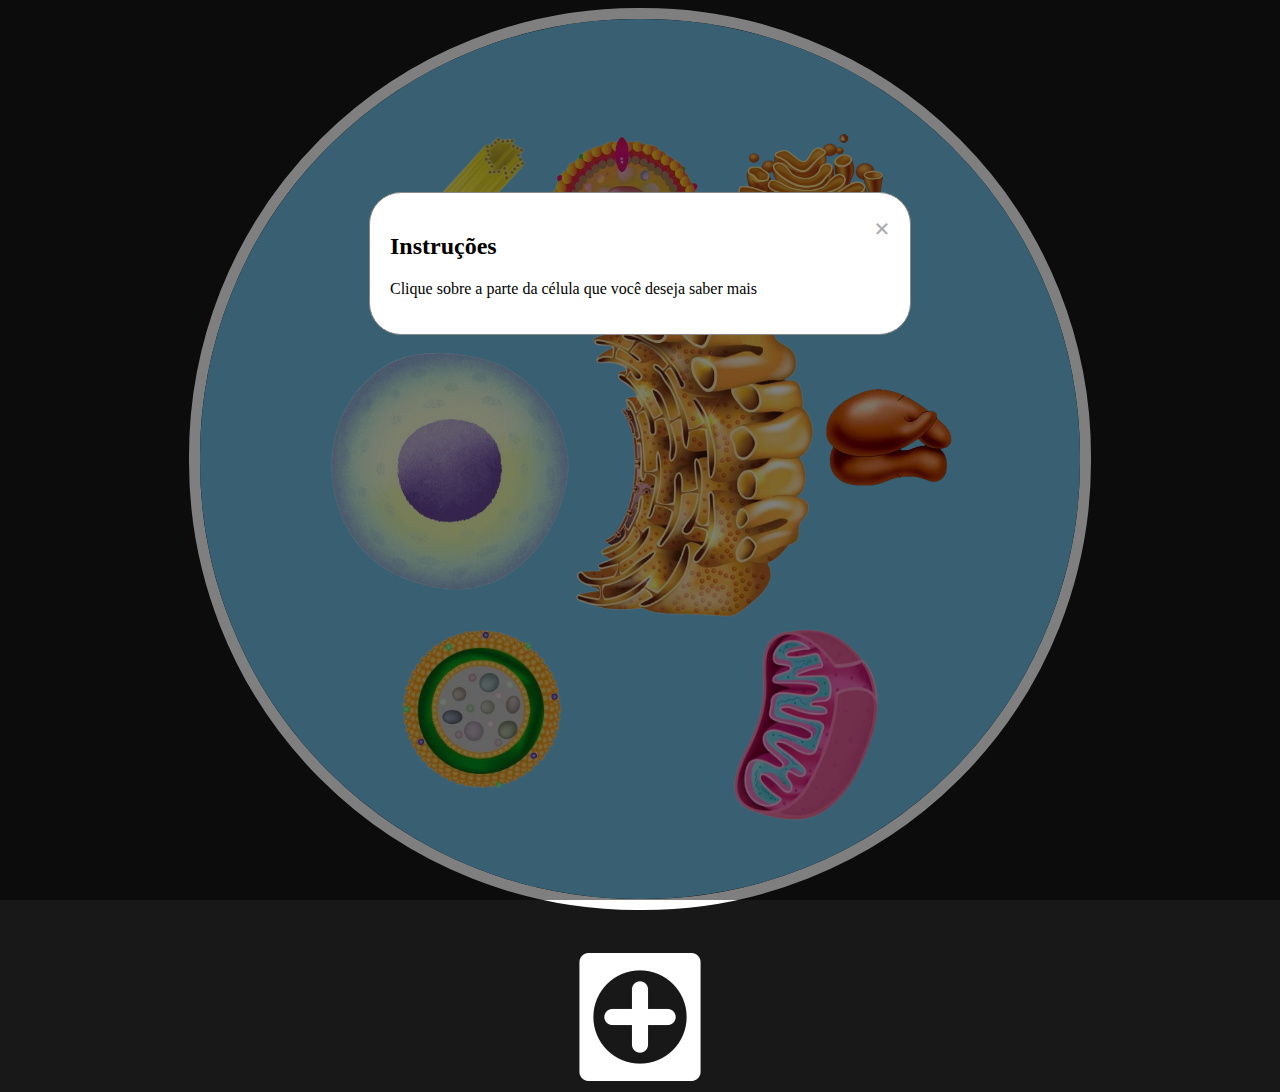
<file: index.html>
<!DOCTYPE html>
<html lang="pt-br">
<head>
    <meta charset="UTF-8">
    <meta name="viewport" content="width=device-width, initial-scale=1.0">
    <link rel="stylesheet" href="estiloindex.css">
    <title>Célula Animal</title>
</head>
<body>
    <div id="popup" class="popup">
        <div class="popupconteudo">
            <span class="close" id="closePopup">&times;</span>
            <h2>Instruções</h2>
            <p>Clique sobre a parte da célula que você deseja saber mais</p>
        </div>
    </div>

    <script src="script.js"></script>


    <article>
        <!--<a href="centriolos.html" id="blueposition"><img src="imagens/blue.png" id="blue"></a>-->
        <img src="imagens/blue.png" id="blue">
        <section>
            <img src="imagens/red.png" id="asdf">
        </section>
    </article>
    <article>
        <section>
            <a href="centriolos.html"><img src="imagens/centri.png" class="red"></a>
        </section>
        <section>
            <a href="peroxissomo.html"><img src="imagens/peroxissomo.png" class="red"></a>
        </section>
        <section>
            <a href="complexodegolgi.html"><img src="imagens/golgi.png" id="golg"></a>
        </section>
    </article>
    <article>
        <section>
            <a href="nucleo.html"><img src="imagens/green.png" id="green"></a>
        </section>
        <section>
            <a href="reticuloendoplasmatico.html"><img src="imagens/ret.png" id="ret"></a>
        </section>
        <section></section>
            <a href="ribossomos.html"><img src="imagens/rib.png" class="rib"></a>
        </section>
    </article>
    <article>
        <section>
            <a href="lisossomos.html"><img src="imagens/lisos.png" class="red"></a>
        </section>
        <section>
            <img src="imagens/red.png" class="tra">
        </section>
        <section>
            <a href="mitocondria.html"><img src="imagens/mitocon.png" id="mito"></a>
        </section>
    </article>
    <article>
        <section>
            <img src="imagens/red.png" id="asdf">
        </section>
    </article>
    <article>
        <section>
            <a href="plus.html"><img src="imagens/plus.png" id="plusbutton"></a>
        </section>
    </article>
</body>
</html>
</file>
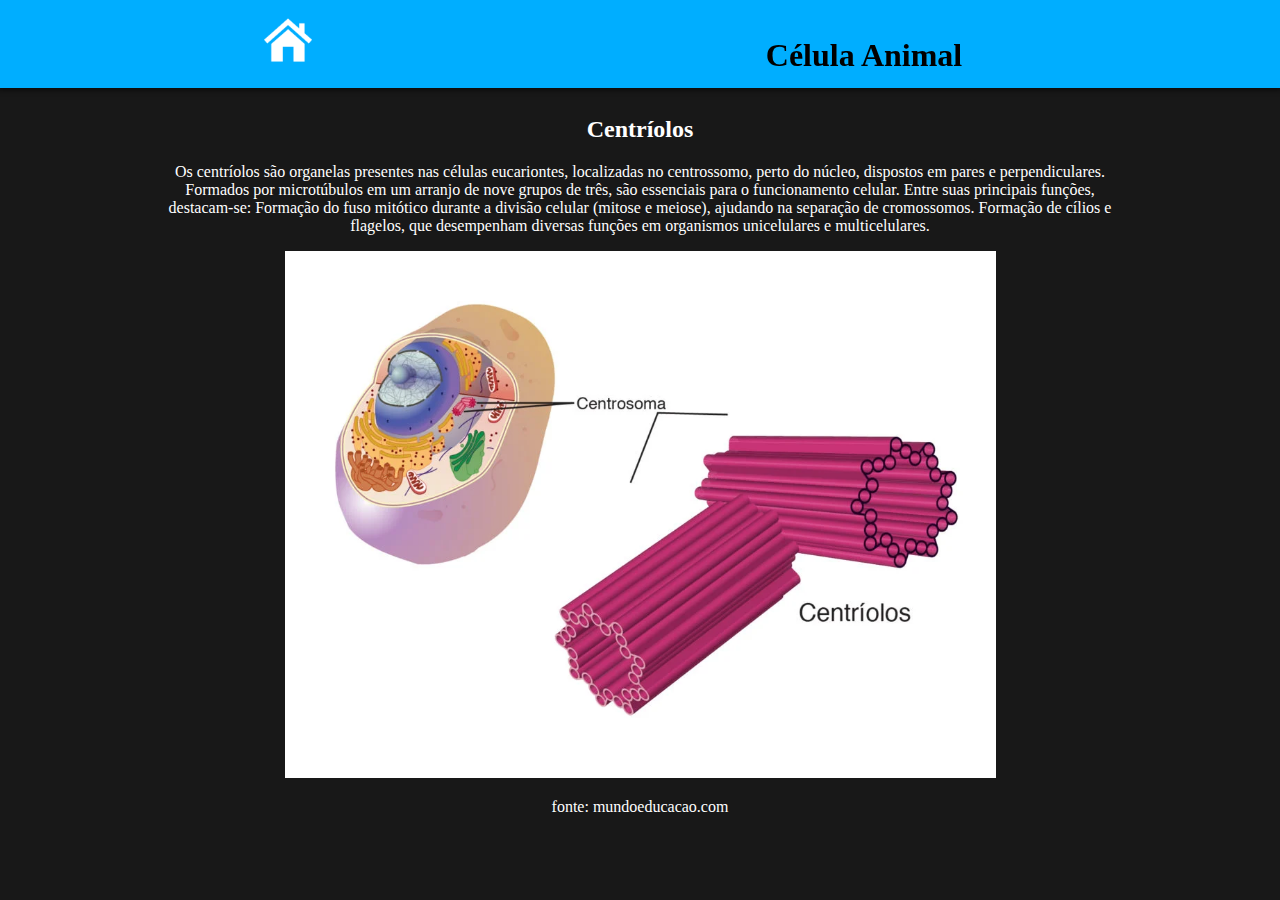
<file: centriolos.html>
<!DOCTYPE html>
<html lang="pt-br">
<head>
    <meta charset="UTF-8">
    <meta name="viewport" content="width=device-width, initial-scale=1.0">
    <link rel="stylesheet" href="estilo2.css">
    <title>Centríolos</title>
</head>
<body>
    <nav>
        <ul>
            <li><a href="index.html"><img src="imagens/home.png" id="homeimg"></a></li>
        </ul>
        <ul id="titulo">
            <li><h1><strong>Célula Animal</strong></h1></li>
        </ul>
    </nav>
    <article>
        <section>
            <h2 id="tituloprincipal">Centríolos</h2>

            <p>Os centríolos são organelas presentes nas células eucariontes, localizadas no centrossomo, perto do núcleo, dispostos em pares e perpendiculares. Formados por microtúbulos em um arranjo de nove grupos de três, são essenciais para o funcionamento celular.

            Entre suas principais funções, destacam-se:
        
            Formação do fuso mitótico durante a divisão celular (mitose e meiose), ajudando na separação de cromossomos.
            Formação de cílios e flagelos, que desempenham diversas funções em organismos unicelulares e multicelulares.</p>
        </section>
        <section>
            <img src="imagensconteudo/centriolos.webp" alt="Representação de um centríolo." id="imgcentriolos">
            <p>fonte: mundoeducacao.com</p>
        </section>  
    </article>
</body>
</html>
</file>
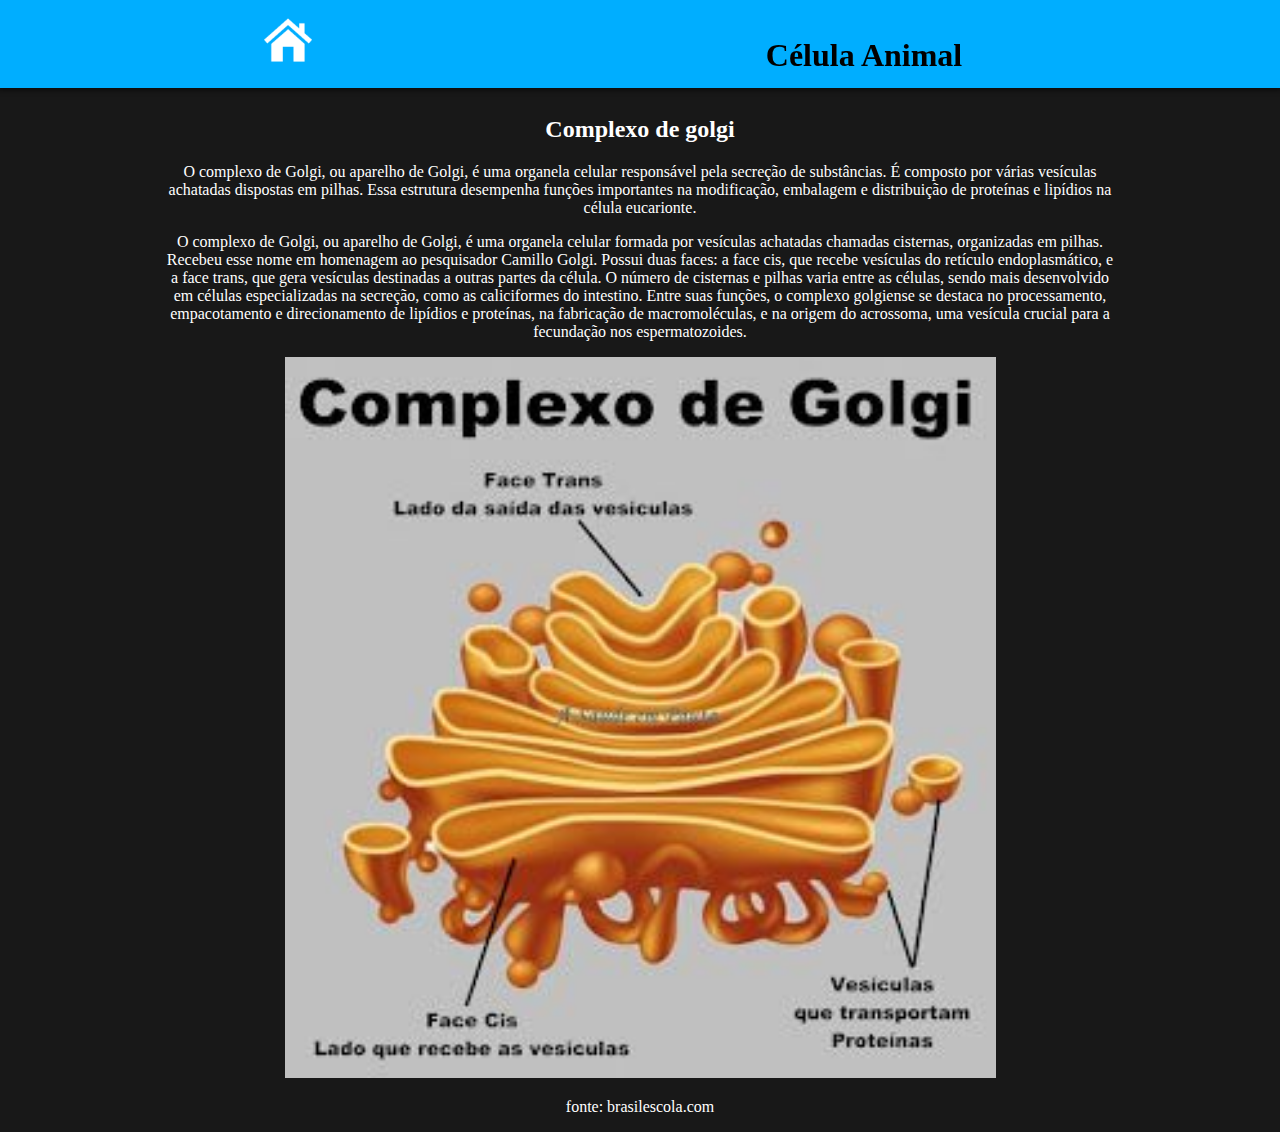
<file: complexodegolgi.html>
<!DOCTYPE html>
<html lang="pt-br">
<head>
    <meta charset="UTF-8">
    <meta name="viewport" content="width=device-width, initial-scale=1.0">
    <link rel="stylesheet" href="estilo2.css">
    <title>Complexo de Golgi e Membrana Plasmática</title>
</head>
<body>
    <nav>
        <ul>
            <li><a href="index.html"><img src="imagens/home.png" id="homeimg"></a></li>
        </ul>
        <ul id="titulo">
            <li><h1><strong>Célula Animal</strong></h1></li>
        </ul>
    </nav>
    <article>
        <section>
            <h2 id="tituloprincipal">Complexo de golgi</h2>

            <p>O complexo de Golgi, ou aparelho de Golgi, é uma organela celular responsável pela secreção de substâncias. É composto por várias vesículas achatadas dispostas em pilhas. Essa estrutura desempenha funções importantes na modificação, embalagem e distribuição de proteínas e lipídios na célula eucarionte.</p>

            <p>O complexo de Golgi, ou aparelho de Golgi, é uma organela celular formada por vesículas achatadas chamadas cisternas, organizadas em pilhas. Recebeu esse nome em homenagem ao pesquisador Camillo Golgi.

            Possui duas faces: a face cis, que recebe vesículas do retículo endoplasmático, e a face trans, que gera vesículas destinadas a outras partes da célula. O número de cisternas e pilhas varia entre as células, sendo mais desenvolvido em células especializadas na secreção, como as caliciformes do intestino.
        
            Entre suas funções, o complexo golgiense se destaca no processamento, empacotamento e direcionamento de lipídios e proteínas, na fabricação de macromoléculas, e na origem do acrossoma, uma vesícula crucial para a fecundação nos espermatozoides.</p>
        </section>
        <section>
            <img src="imagensconteudo/complexo de golgi.jpg" alt="Representação de um complexo de golgi." id="imgconteudo">
            <p>fonte: brasilescola.com</p>
        </section>
    </article>
</body>
</html>
</file>
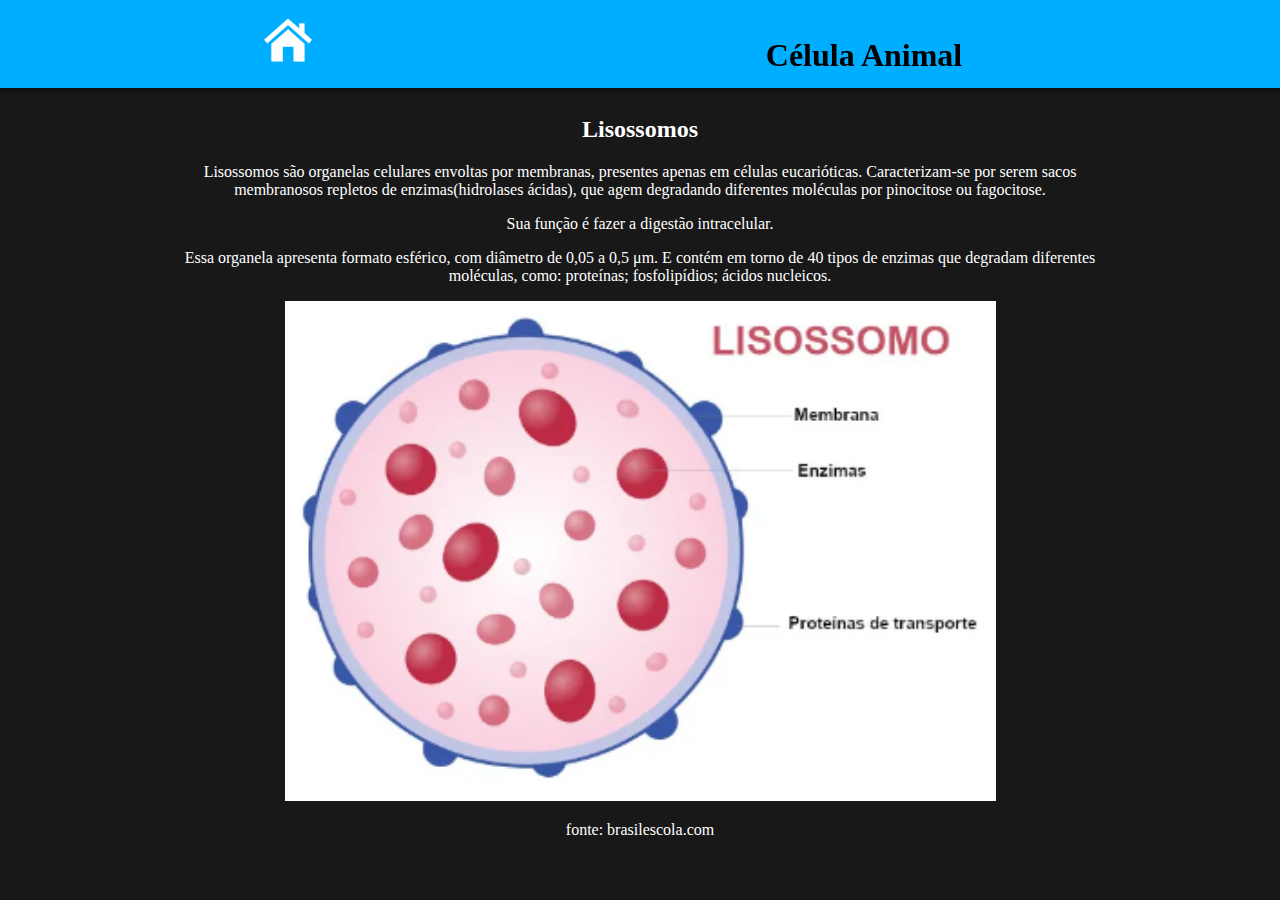
<file: lisossomos.html>
<!DOCTYPE html>
<html lang="pt-br">
<head>
    <meta charset="UTF-8">
    <meta name="viewport" content="width=device-width, initial-scale=1.0">
    <link rel="stylesheet" href="estilo2.css">
    <title>Lisossomo</title>
</head>
<body>
    <nav>
        <ul>
            <li><a href="index.html"><img src="imagens/home.png" id="homeimg"></a></li>
        </ul>
        <ul id="titulo">
            <li><h1><strong>Célula Animal</strong></h1></li>
        </ul>
    </nav>
    <article>
        <section>
            <h2 id="tituloprincipal">Lisossomos</h2>
            <p>Lisossomos são organelas celulares envoltas por membranas, presentes apenas em células eucarióticas. Caracterizam-se por serem sacos membranosos repletos de enzimas(hidrolases ácidas), que agem degradando diferentes moléculas por pinocitose ou fagocitose.</p>

            <p>Sua função é fazer a digestão intracelular.</p>

            <p>Essa organela apresenta formato esférico, com diâmetro de 0,05 a 0,5 μm. E contém em torno de 40 tipos de enzimas que degradam diferentes moléculas, como:
            proteínas;
            fosfolipídios;
            ácidos nucleicos.</p>
        </section>
        <section>
            <img src="imagensconteudo/lisossomo.png" alt="representação de um lisossomo." id="imgconteudo">
            <p>fonte: brasilescola.com</p>
        </section>
    </article>
</body>
</html>
</file>
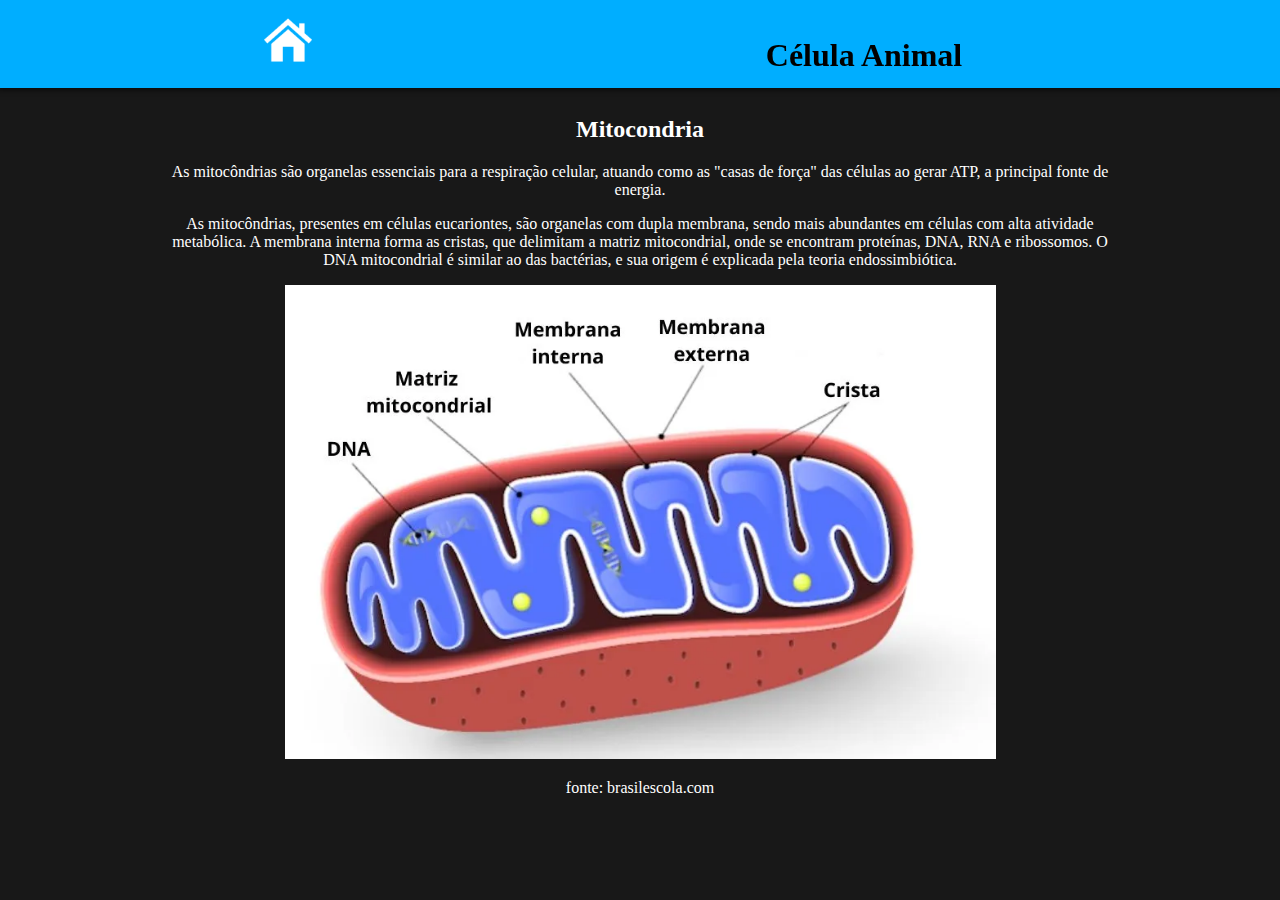
<file: mitocondria.html>
<!DOCTYPE html>
<html lang="pt-br">
<head>
    <meta charset="UTF-8">
    <meta name="viewport" content="width=device-width, initial-scale=1.0">
    <link rel="stylesheet" href="estilo2.css">
    <title>Mitocôndria</title>
</head>
<body>
    <nav>
        <ul>
            <li><a href="index.html"><img src="imagens/home.png" id="homeimg"></a></li>
        </ul>
        <ul id="titulo">
            <li><h1><strong>Célula Animal</strong></h1></li>
        </ul>
    </nav>
    <article>
        <section>
            <h2 id="tituloprincipal">Mitocondria</h2>
    
            <p>As mitocôndrias são organelas essenciais para a respiração celular, atuando como as "casas de força" das células ao gerar ATP, a principal fonte de energia.</p>

            <p>As mitocôndrias, presentes em células eucariontes, são organelas com dupla membrana, sendo mais abundantes em células com alta atividade metabólica. A membrana interna forma as cristas, que delimitam a matriz mitocondrial, onde se encontram proteínas, DNA, RNA e ribossomos. O DNA mitocondrial é similar ao das bactérias, e sua origem é explicada pela teoria endossimbiótica.</p>
        </section>
        <section>
            <img src="imagensconteudo/mitocondria.webp" alt="Representação de uma mitocondria" id="imgcentriolos">
            <p>fonte: brasilescola.com</p>
        </section>
    </article>
</body>
</html>
</file>
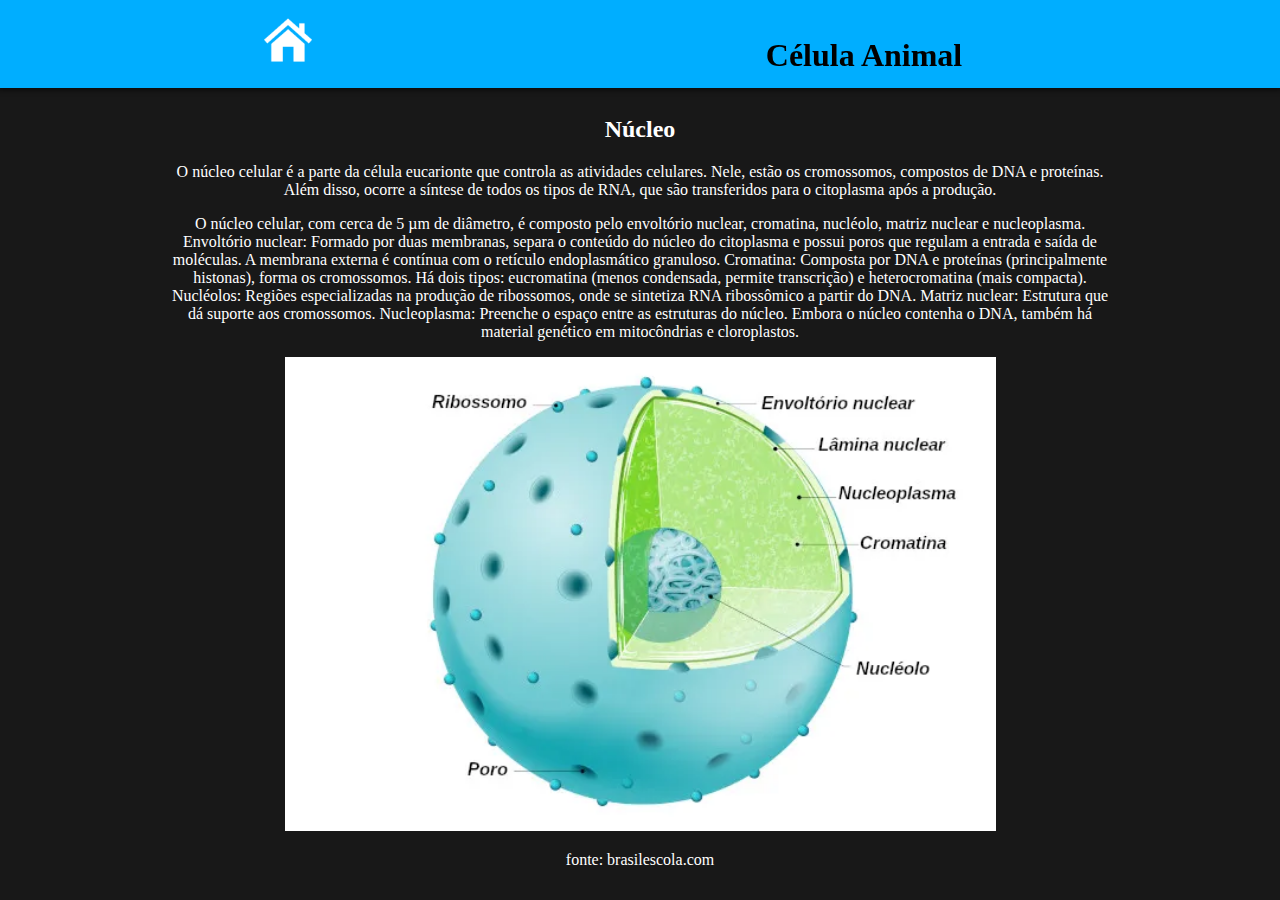
<file: nucleo.html>
<!DOCTYPE html>
<html lang="pt-br">
<head>
    <meta charset="UTF-8">
    <meta name="viewport" content="width=device-width, initial-scale=1.0">
    <link rel="stylesheet" href="estilo2.css">
    <title>Núcleo</title>
</head>
<body>
    <nav>
        <ul>
            <li><a href="index.html"><img src="imagens/home.png" id="homeimg"></a></li>
        </ul>
        <ul id="titulo">
            <li><h1><strong>Célula Animal</strong></h1></li>
        </ul>
    </nav>
    <article>
        <section>
            <h2 id="tituloprincipal">Núcleo</h2>
            <p>O núcleo celular é a parte da célula eucarionte que controla as atividades celulares. Nele, estão os cromossomos, compostos de DNA e proteínas. Além disso, ocorre a síntese de todos os tipos de RNA, que são transferidos para o citoplasma após a produção.</p>

            <p>O núcleo celular, com cerca de 5 µm de diâmetro, é composto pelo envoltório nuclear, cromatina, nucléolo, matriz nuclear e nucleoplasma.

            Envoltório nuclear: Formado por duas membranas, separa o conteúdo do núcleo do citoplasma e possui poros que regulam a entrada e saída de moléculas. A membrana externa é contínua com o retículo endoplasmático granuloso.
        
            Cromatina: Composta por DNA e proteínas (principalmente histonas), forma os cromossomos. Há dois tipos: eucromatina (menos condensada, permite transcrição) e heterocromatina (mais compacta).
        
            Nucléolos: Regiões especializadas na produção de ribossomos, onde se sintetiza RNA ribossômico a partir do DNA.
        
            Matriz nuclear: Estrutura que dá suporte aos cromossomos.
        
            Nucleoplasma: Preenche o espaço entre as estruturas do núcleo.
        
            Embora o núcleo contenha o DNA, também há material genético em mitocôndrias e cloroplastos.</p>
        </section>
        <section>
            <img src="imagensconteudo/nucleo-celular.webp" alt="Representação do núcleo celular." id="imgconteudo">
            <p>fonte: brasilescola.com</p>
        </section>
            
        
    </article>
</body>
</html>
</file>
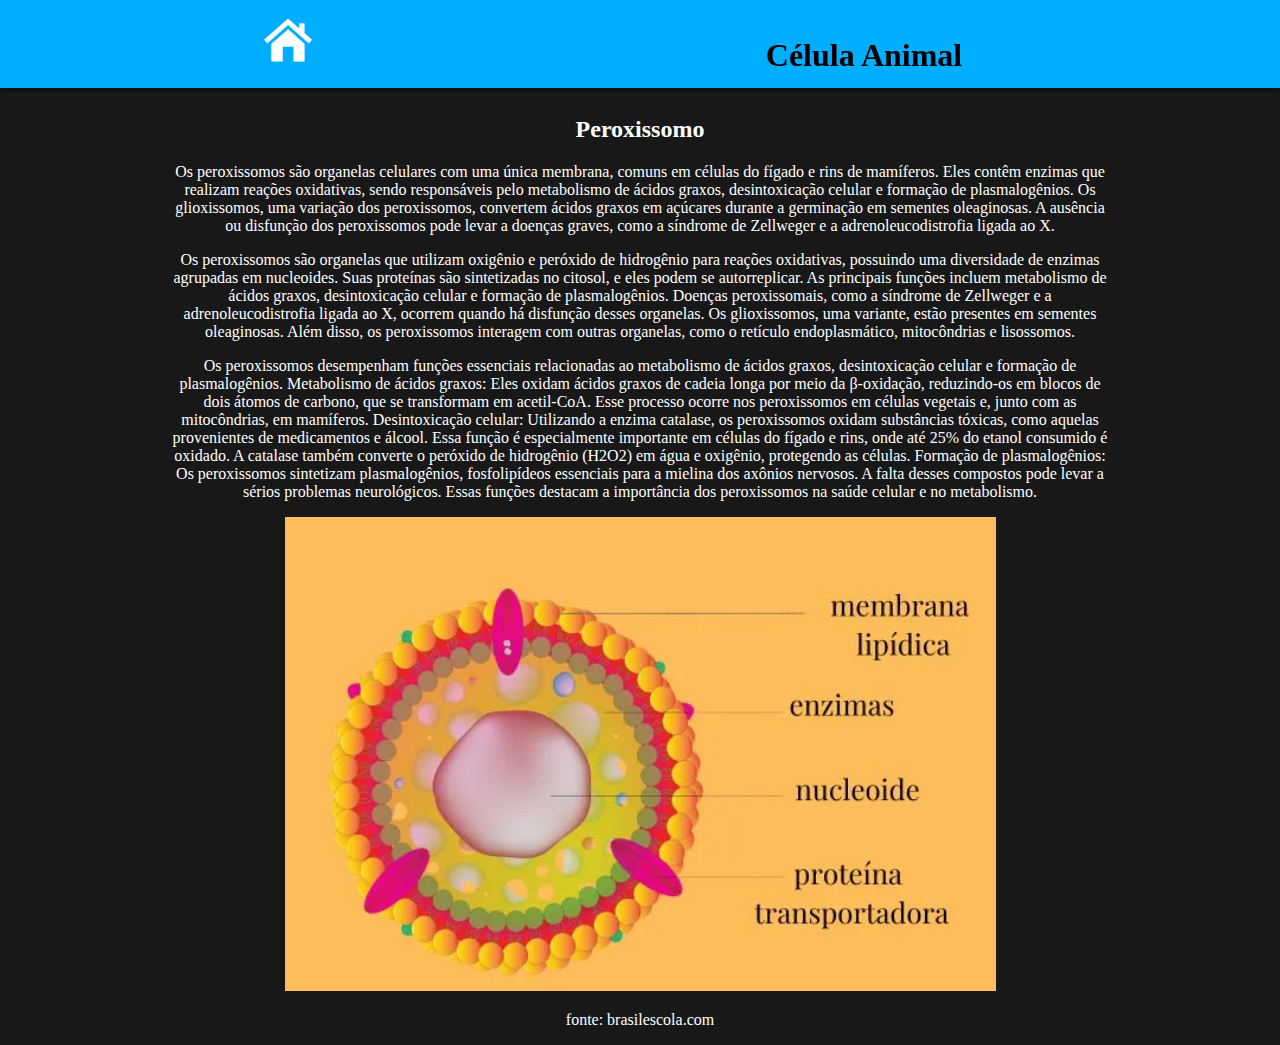
<file: peroxissomo.html>
<!DOCTYPE html>
<html lang="pt-br">
<head>
    <meta charset="UTF-8">
    <meta name="viewport" content="width=device-width, initial-scale=1.0">
    <link rel="stylesheet" href="estilo2.css">
    <title>Peroxissomo</title>
</head>
<body>
    <nav>
        <ul>
            <li><a href="index.html"><img src="imagens/home.png" id="homeimg"></a></li>
        </ul>
        <ul id="titulo">
            <li><h1><strong>Célula Animal</strong></h1></li>
        </ul>
    </nav>
    <article>
        <section>
            <h2 id="tituloprincipal">Peroxissomo</h2>

            <p>Os peroxissomos são organelas celulares com uma única membrana, comuns em células do fígado e rins de mamíferos. Eles contêm enzimas que realizam reações oxidativas, sendo responsáveis pelo metabolismo de ácidos graxos, desintoxicação celular e formação de plasmalogênios. Os glioxissomos, uma variação dos peroxissomos, convertem ácidos graxos em açúcares durante a germinação em sementes oleaginosas. A ausência ou disfunção dos peroxissomos pode levar a doenças graves, como a síndrome de Zellweger e a adrenoleucodistrofia ligada ao X.</p>

            <p>Os peroxissomos são organelas que utilizam oxigênio e peróxido de hidrogênio para reações oxidativas, possuindo uma diversidade de enzimas agrupadas em nucleoides. Suas proteínas são sintetizadas no citosol, e eles podem se autorreplicar. As principais funções incluem metabolismo de ácidos graxos, desintoxicação celular e formação de plasmalogênios. Doenças peroxissomais, como a síndrome de Zellweger e a adrenoleucodistrofia ligada ao X, ocorrem quando há disfunção desses organelas. Os glioxissomos, uma variante, estão presentes em sementes oleaginosas. Além disso, os peroxissomos interagem com outras organelas, como o retículo endoplasmático, mitocôndrias e lisossomos.</p>

            <p>Os peroxissomos desempenham funções essenciais relacionadas ao metabolismo de ácidos graxos, desintoxicação celular e formação de plasmalogênios.

            Metabolismo de ácidos graxos: Eles oxidam ácidos graxos de cadeia longa por meio da β-oxidação, reduzindo-os em blocos de dois átomos de carbono, que se transformam em acetil-CoA. Esse processo ocorre nos peroxissomos em células vegetais e, junto com as mitocôndrias, em mamíferos.
        
            Desintoxicação celular: Utilizando a enzima catalase, os peroxissomos oxidam substâncias tóxicas, como aquelas provenientes de medicamentos e álcool. Essa função é especialmente importante em células do fígado e rins, onde até 25% do etanol consumido é oxidado. A catalase também converte o peróxido de hidrogênio (H2O2) em água e oxigênio, protegendo as células.
        
            Formação de plasmalogênios: Os peroxissomos sintetizam plasmalogênios, fosfolipídeos essenciais para a mielina dos axônios nervosos. A falta desses compostos pode levar a sérios problemas neurológicos.
        
            Essas funções destacam a importância dos peroxissomos na saúde celular e no metabolismo.</p>
        </section>
        <section>
            <img src="imagensconteudo/peroxissomo.webp" alt="Representação do peroxissomo" id="imgconteudo">
            <p>fonte: brasilescola.com</p>
        </section>
    </article>
</body>
</html>
</file>
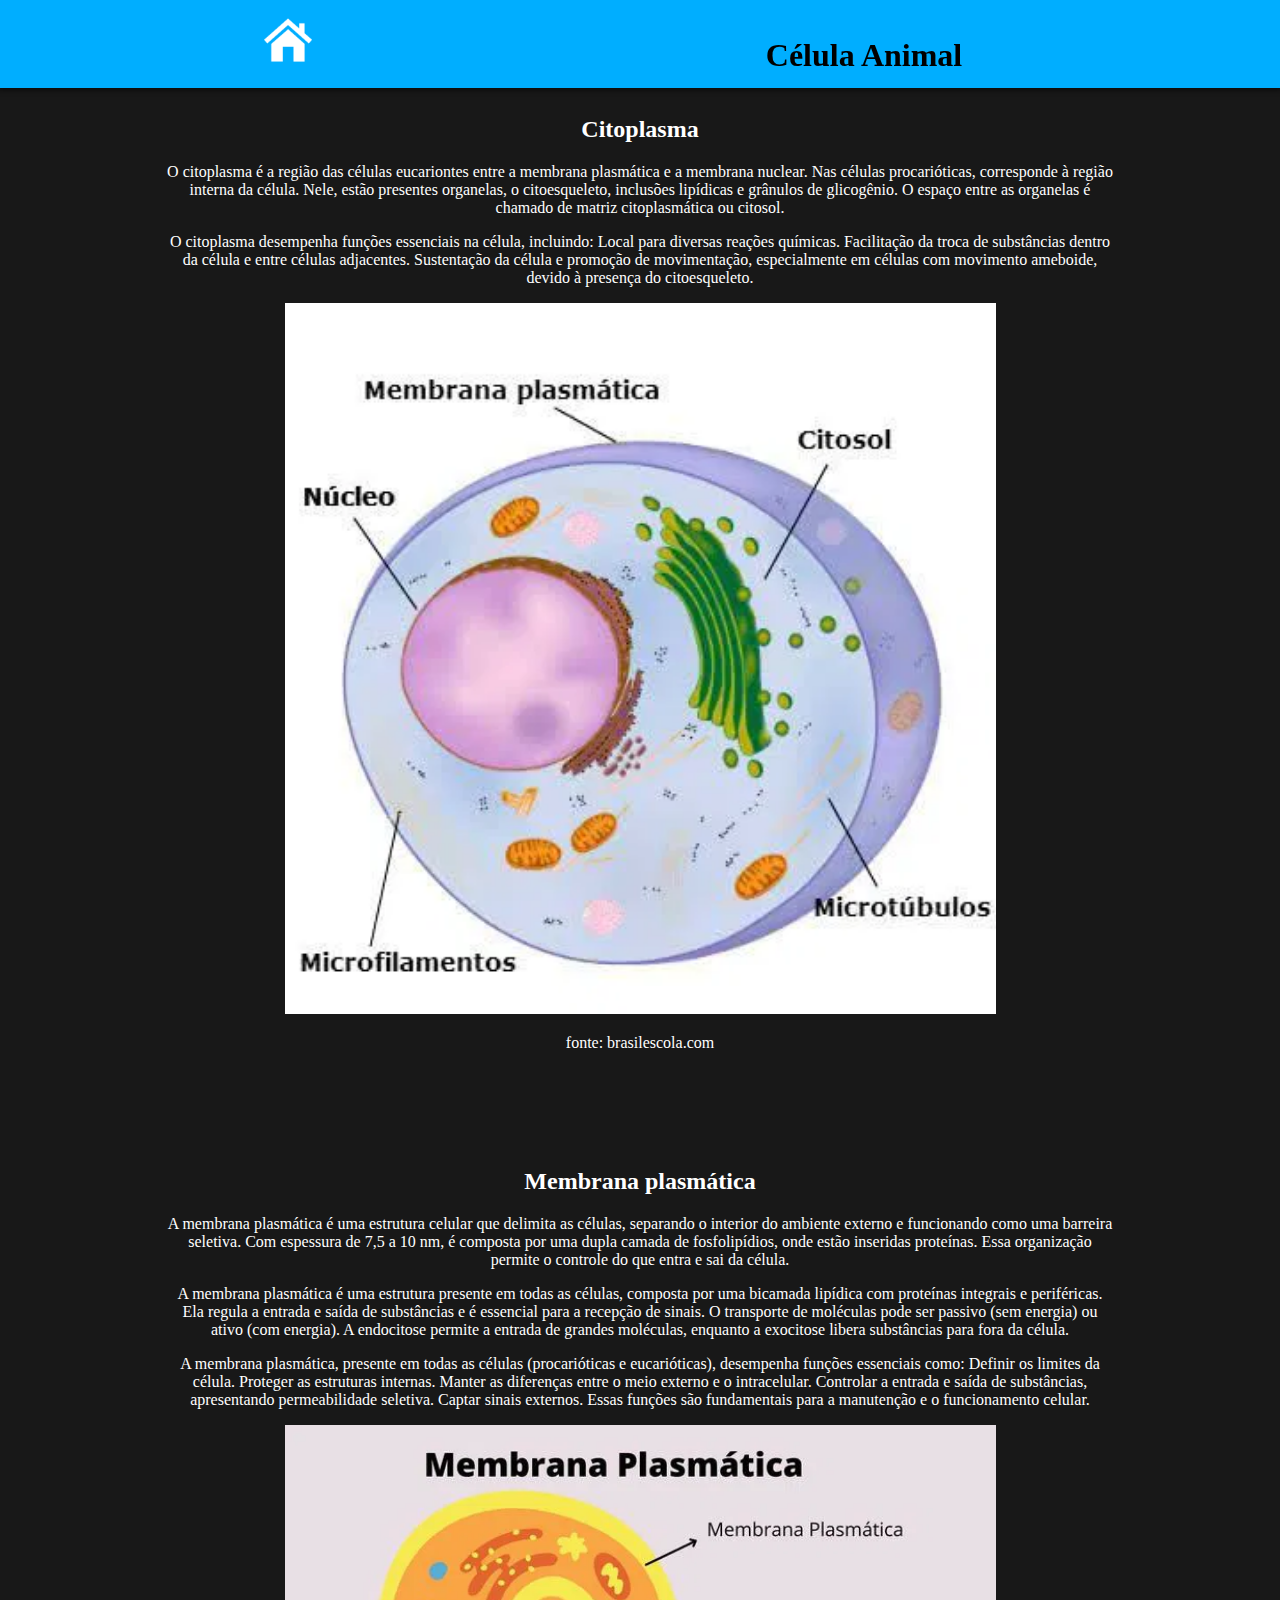
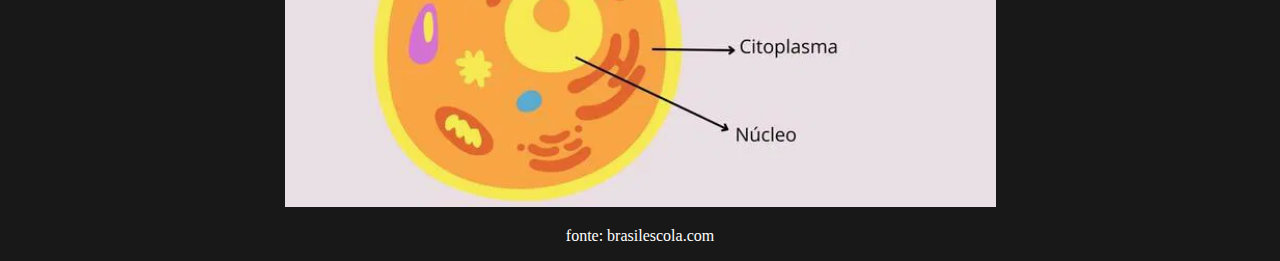
<file: plus.html>
<!DOCTYPE html>
<html lang="pt-br">
<head>
    <meta charset="UTF-8">
    <meta name="viewport" content="width=device-width, initial-scale=1.0">
    <link rel="stylesheet" href="estilo2.css">
    <title>Citoplasma e Membrana Plasmática</title>
</head>
<body>
    <nav>
        <ul>
            <li><a href="index.html"><img src="imagens/home.png" id="homeimg"></a></li>
        </ul>
        <ul id="titulo">
            <li><h1><strong>Célula Animal</strong></h1></li>
        </ul>
    </nav>
    <article>
        <section>
            <h2 id="tituloprincipal">Citoplasma</h2>

            <p>O citoplasma é a região das células eucariontes entre a membrana plasmática e a membrana nuclear. Nas células procarióticas, corresponde à região interna da célula. Nele, estão presentes organelas, o citoesqueleto, inclusões lipídicas e grânulos de glicogênio. O espaço entre as organelas é chamado de matriz citoplasmática ou citosol.</p>
    
            <p>O citoplasma desempenha funções essenciais na célula, incluindo:

            Local para diversas reações químicas.
            Facilitação da troca de substâncias dentro da célula e entre células adjacentes.
            Sustentação da célula e promoção de movimentação, especialmente em células com movimento ameboide, devido à presença do citoesqueleto.</p>
        </section>
        <section>
            <img src="imagensconteudo/citoplasma.webp" alt="Representação de um citoplasma." id="imgconteudo">
            <p>fonte: brasilescola.com</p>
        </section>
    </article>
    <article>
        <section>
            <h2 id="tituloprincipal">Membrana plasmática</h2>

            <p>A membrana plasmática é uma estrutura celular que delimita as células, separando o interior do ambiente externo e funcionando como uma barreira seletiva. Com espessura de 7,5 a 10 nm, é composta por uma dupla camada de fosfolipídios, onde estão inseridas proteínas. Essa organização permite o controle do que entra e sai da célula.</p>

            <p>A membrana plasmática é uma estrutura presente em todas as células, composta por uma bicamada lipídica com proteínas integrais e periféricas. Ela regula a entrada e saída de substâncias e é essencial para a recepção de sinais. O transporte de moléculas pode ser passivo (sem energia) ou ativo (com energia). A endocitose permite a entrada de grandes moléculas, enquanto a exocitose libera substâncias para fora da célula.</p>

            <p>A membrana plasmática, presente em todas as células (procarióticas e eucarióticas), desempenha funções essenciais como:

            Definir os limites da célula.
            Proteger as estruturas internas.
            Manter as diferenças entre o meio externo e o intracelular.
            Controlar a entrada e saída de substâncias, apresentando permeabilidade seletiva.
            Captar sinais externos.
            Essas funções são fundamentais para a manutenção e o funcionamento celular.</p>
        </section>
        <section>
            <img src="imagensconteudo/membrana plasmatica.webp" alt="Representação de uma membrana plasmática." id="imgconteudo">
            <p>fonte: brasilescola.com</p>
        </section>
    </article>
</body>
</html>
</file>
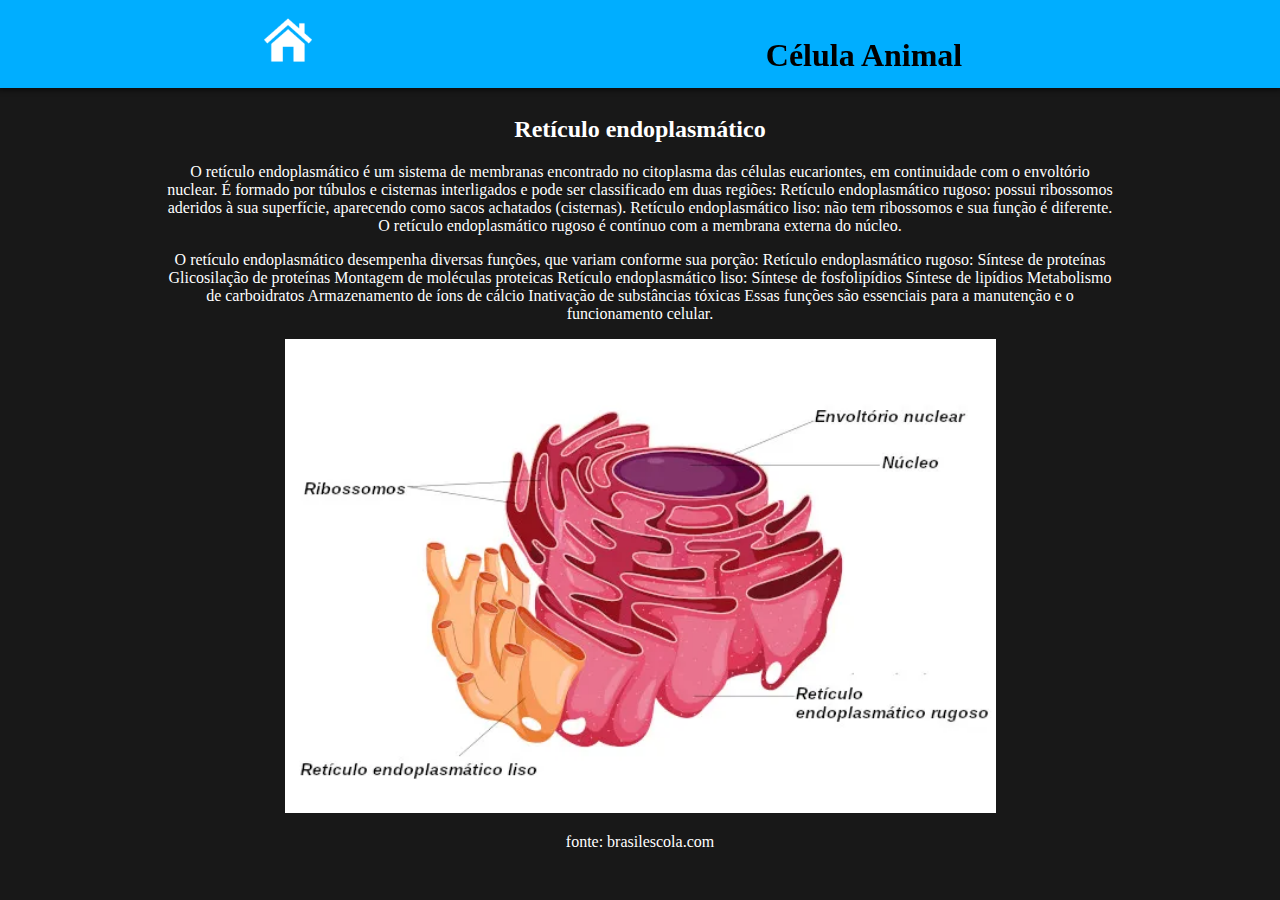
<file: reticuloendoplasmatico.html>
<!DOCTYPE html>
<html lang="pt-br">
<head>
    <meta charset="UTF-8">
    <meta name="viewport" content="width=device-width, initial-scale=1.0">
    <link rel="stylesheet" href="estilo2.css">
    <title>Retículo Endoplasmático</title>
</head>
<body>
    <nav>
        <ul>
            <li><a href="index.html"><img src="imagens/home.png" id="homeimg"></a></li>
        </ul>
        <ul id="titulo">
            <li><h1><strong>Célula Animal</strong></h1></li>
        </ul>
    </nav>
    <article>
        <section>
            <h2 id="tituloprincipal">Retículo endoplasmático</h2>

            <p>O retículo endoplasmático é um sistema de membranas encontrado no citoplasma das células eucariontes, em continuidade com o envoltório nuclear. É formado por túbulos e cisternas interligados e pode ser classificado em duas regiões:

            Retículo endoplasmático rugoso: possui ribossomos aderidos à sua superfície, aparecendo como sacos achatados (cisternas).
            Retículo endoplasmático liso: não tem ribossomos e sua função é diferente.
            O retículo endoplasmático rugoso é contínuo com a membrana externa do núcleo.</p>

            <p>O retículo endoplasmático desempenha diversas funções, que variam conforme sua porção:

            Retículo endoplasmático rugoso:
            
            Síntese de proteínas
            Glicosilação de proteínas
            Montagem de moléculas proteicas
            Retículo endoplasmático liso:
            
            Síntese de fosfolipídios
            Síntese de lipídios
            Metabolismo de carboidratos
            Armazenamento de íons de cálcio
            Inativação de substâncias tóxicas
            Essas funções são essenciais para a manutenção e o funcionamento celular.</p>
        </section>
        <section>
            <img src="imagensconteudo/reticulo-endoplasmatico.webp" alt="Representação de um reticulo endoplasmatico." id="imgconteudo">
            <p>fonte: brasilescola.com</p>
        </section>
    </article>   
</body>
</html>
</file>
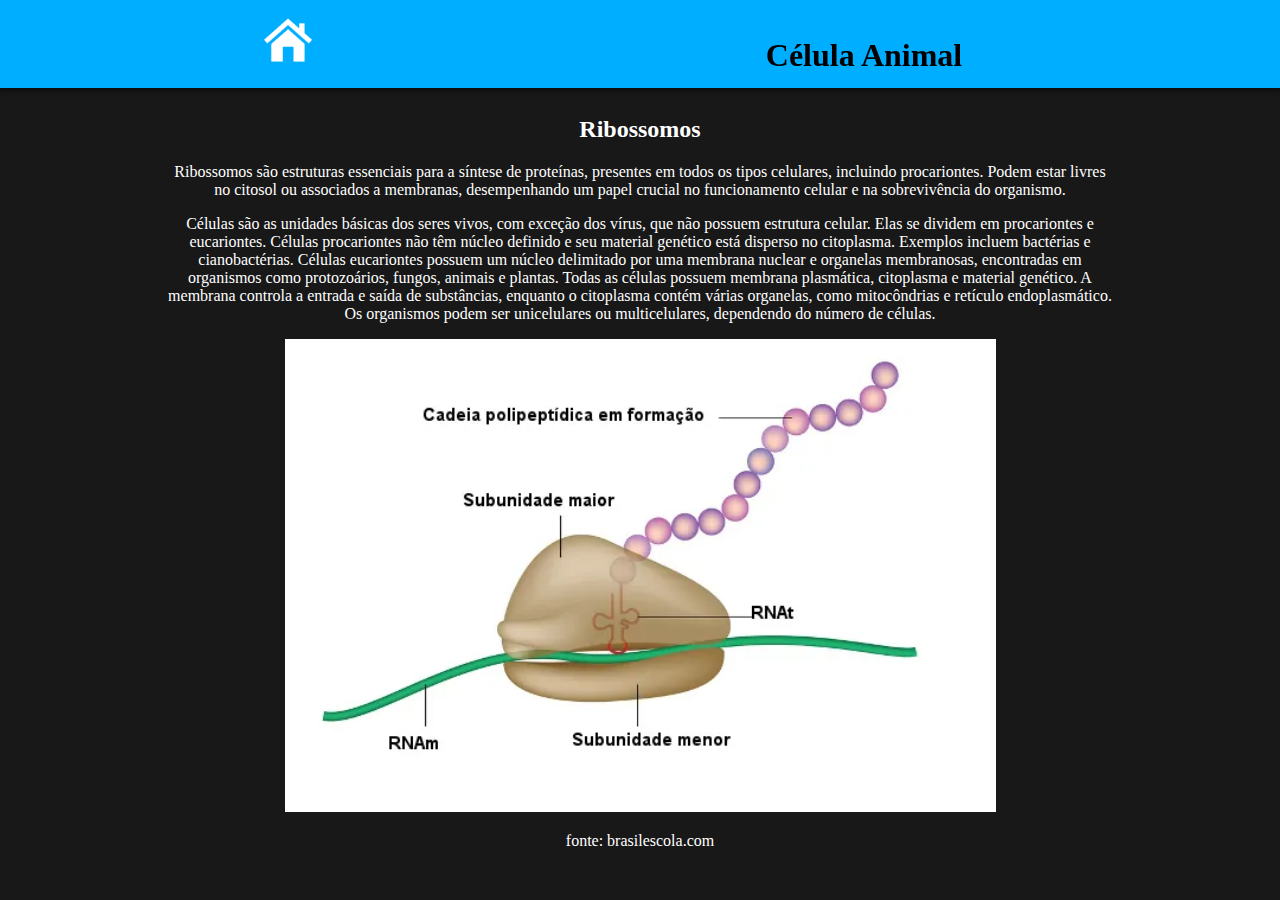
<file: ribossomos.html>
<!DOCTYPE html>
<html lang="pt-br">
<head>
    <meta charset="UTF-8">
    <meta name="viewport" content="width=device-width, initial-scale=1.0">
    <link rel="stylesheet" href="estilo2.css">
    <title>Ribossomo</title>
</head>
<body>
    <nav>
        <ul>
            <li><a href="index.html"><img src="imagens/home.png" id="homeimg"></a></li>
        </ul>
        <ul id="titulo">
            <li><h1><strong>Célula Animal</strong></h1></li>
        </ul>
    </nav>
    <article>
        <section>
            <h2 id="tituloprincipal">Ribossomos</h2>

            <p>Ribossomos são estruturas essenciais para a síntese de proteínas, presentes em todos os tipos celulares, incluindo procariontes. Podem estar livres no citosol ou associados a membranas, desempenhando um papel crucial no funcionamento celular e na sobrevivência do organismo.</p>

            <p>Células são as unidades básicas dos seres vivos, com exceção dos vírus, que não possuem estrutura celular. Elas se dividem em procariontes e eucariontes.

            Células procariontes não têm núcleo definido e seu material genético está disperso no citoplasma. Exemplos incluem bactérias e cianobactérias.
        
            Células eucariontes possuem um núcleo delimitado por uma membrana nuclear e organelas membranosas, encontradas em organismos como protozoários, fungos, animais e plantas.
        
            Todas as células possuem membrana plasmática, citoplasma e material genético. A membrana controla a entrada e saída de substâncias, enquanto o citoplasma contém várias organelas, como mitocôndrias e retículo endoplasmático. Os organismos podem ser unicelulares ou multicelulares, dependendo do número de células.</p>
        </section>
        <section>
            <img src="imagensconteudo/ribossomo.webp" alt="representação de um ribossomo." id="imgconteudo">
            <p>fonte: brasilescola.com</p>
        </section>
    </article>
</body>
</html>
</file>
<file: estiloindex.css>
body{
    background-color: rgb(24, 24, 24);
}
/*------------------*/
.popup {
    display: none;
    position: fixed;
    left: 0;
    top: 0;
    width: 100%;
    height: 100%;
    background-color: rgba(0, 0, 0, 0.5);
    z-index: 1000;
}

.popupconteudo {
    background-color: #fff;
    margin: 15% auto;
    padding: 20px;
    border: 1px solid #888;
    width: 80%;
    max-width: 500px;
    z-index: 1001;
    position: relative;
    border-radius: 2rem;
}

.close {
    color: #aaa;
    float: right;
    font-size: 28px;
    font-weight: bold;
}

.close:hover,
.close:focus {
    color: black;
    text-decoration: none;
    cursor: pointer;
}
/*------------------*/
article{
    display: flex;
    justify-content: center;
}
#blue{
    width: 55rem;
    position:absolute;
    border: 0.7rem solid white;
    border-radius: 28rem;
}
/*#blueposition{
    margin-right: 40rem;
}*/

#asdf{
    width: 50%;
    color: rgba(0, 255, 255, 0);
    opacity: 0;
}

.red{
    width: 10rem;
    position: relative;    
}

#golg{
    width: 12rem;
    position: relative;    
}

#mito{
    width: 9rem;
    position: relative;    
}

.tra{
    width: 10rem;
    position: relative;
    opacity: 0;
}

.red:hover, #yellow:hover, .rib:hover, #ret:hover, #rib:hover, #golg:hover, #mito:hover{
    border: 0.2rem solid white;
    border-radius: 3rem;
}

#green:hover{
    border: 0.2rem solid white;
    border-radius: 3rem;
}

section{
    border: 0.2rem solid rgba(255, 0, 0, 0);
    top: 0;
}

#green{
    width: 15rem;
    position: relative;
    margin-top: 3rem;
}

#ret{
    width: 15rem;
    position: relative;
}

.rib{
    width: 8rem;
    position: relative;
    margin-top: 5rem;
}

#plusbutton{
    width: 25%;
    margin-top: 50rem;
    display: block;
    margin: 0 auto;
    
    text-align: center;
}
#plusbutton:hover{
    width: 26%;
}

/*Responsividade*/

/*@media (max-width: 1280px) {
    #blue{
        width: 55rem;
        
    }
}*/


@media (max-width: 760px) {
    #blue{
        width: 27.5rem;
    }
    
    /*#blueposition{
        margin-right: 29rem;
    }*/
    #asdf{
        width: 25%;
    }
    
    .red{
        width: 5rem;
    }
    
    .tra{
        width: 5rem;
    }
    
    #green{
        width: 7.5rem;
        margin-top: 1.5rem;
    }

    #golg{
        width: 6rem; 
    }
    
    #mito{
        width: 4.5rem;
    }
    
    #ret{
        width: 7.5rem;
    }
    
    .rib{
        width: 4rem;
        margin-top: 2.5rem;
    }
    .red:hover, #yellow:hover, .rib:hover, #ret:hover, #rib:hover{
        border: 0.2rem solid white;
        border-radius: 1.5rem;
    }
}

/*@media (max-width: 496px) {
    ul{
        display: flex;
        flex-wrap: wrap;
        justify-content: center;
        align-items: center;
        text-align: center;
        padding-right: 3rem;
    }
    
    li{
        display: flex;
        flex-wrap: wrap;
        width: 50%;
        justify-content: space-around;
    }
    
    #titulo_principal{
        width: 20rem;
    }
    .img_perfil{
        width: 6rem;
    }
    .img_perfil:hover{
        border: 5px solid;
        border-radius: 20px 20px 20px 20px;
        border-color: white;
    }
    section{
        width: 50%;
    }
}

@media (max-width: 359px) {
    ul{
        display: flex;
        flex-wrap: wrap;
        flex-direction: column;
        justify-content: center;
        align-items: center;
        text-align: center;
    }
    
    li{
        display: flex;
        flex-wrap: wrap;
        width: 50%;
        justify-content: space-around;
    }
    
    #titulo_principal{
        width: 20rem;
    }
    .img_perfil{
        width: 7rem;
    }
    .img_perfil:hover{
        border: 5px solid;
        border-radius: 20px 20px 20px 20px;
        border-color: white;
    }
    section{
        width: 50%;
    }
}*/
</file>
<file: estilo2.css>
body{
    background-color: rgb(24, 24, 24);
}

h1, h2, p{
    color: white;
}
#tituloprincipal{
    padding-top: 7rem;
}
article{
    display: block;
    margin: 0 auto;
    width: 40%;
    text-align: center;
}
nav {
    display: flex;
    flex-wrap: nowrap;
    box-shadow: 0 0 5px 2px rgba(0, 0, 0, 0.6);
    padding: 1rem 0;
    width: 100%;
    height: 3.5rem;
    position: fixed;
    top: 0;
    left: 0;
    background: rgb(0, 174, 255);
    text-align: center;
}

.hovermais:hover {
    background-color: rgba(255, 255, 255, 0.596);
    text-decoration: none;
}

a {
    color: rgb(0, 0, 0);
}

nav ul {
    display: flex;
    justify-content: center;
    padding: 0;
    margin: 0;
    width: 100%;
}

#titulo h1{
    color: black;
}

nav ul li {
    list-style-type: none;
    margin: 0 1rem;
}

#homeimg{
    width: 3rem;
}
#homeimg:hover{
    width: 3.5rem;
}

#imgcentriolos{
    width: 75%;
}
/*Responsividade*/

@media (max-width: 1280px) {
    #tituloprincipal{
        padding-top: 6rem;
    }
    article{
        width: 75%;
    }

    nav ul {
        width: 45%;
    } 
    #homeimg{
        width: 3rem;
    }
    #imgconteudo{
        width: 75%;
    }
}

@media (max-width: 760px) {
    #tituloprincipal{
        padding-top: 6rem;
    }
    article{
        width: 90%;
    }

    nav ul {
        width: 45%;
    }
    
    #titulo h1{
        font-size: 1.3rem;
    }
    
    #homeimg{
        width: 3rem;
    }
    #imgconteudo{
        width: 100%;
    }
    #imgcentriolos{
        width: 100%;
    }
}

#button{
    width: 10%;
    margin-top: 50rem;
    display: block;
    margin: 0 auto;
    
    text-align: center;
}
#button:hover{
    width: 11%;
}
</file>
